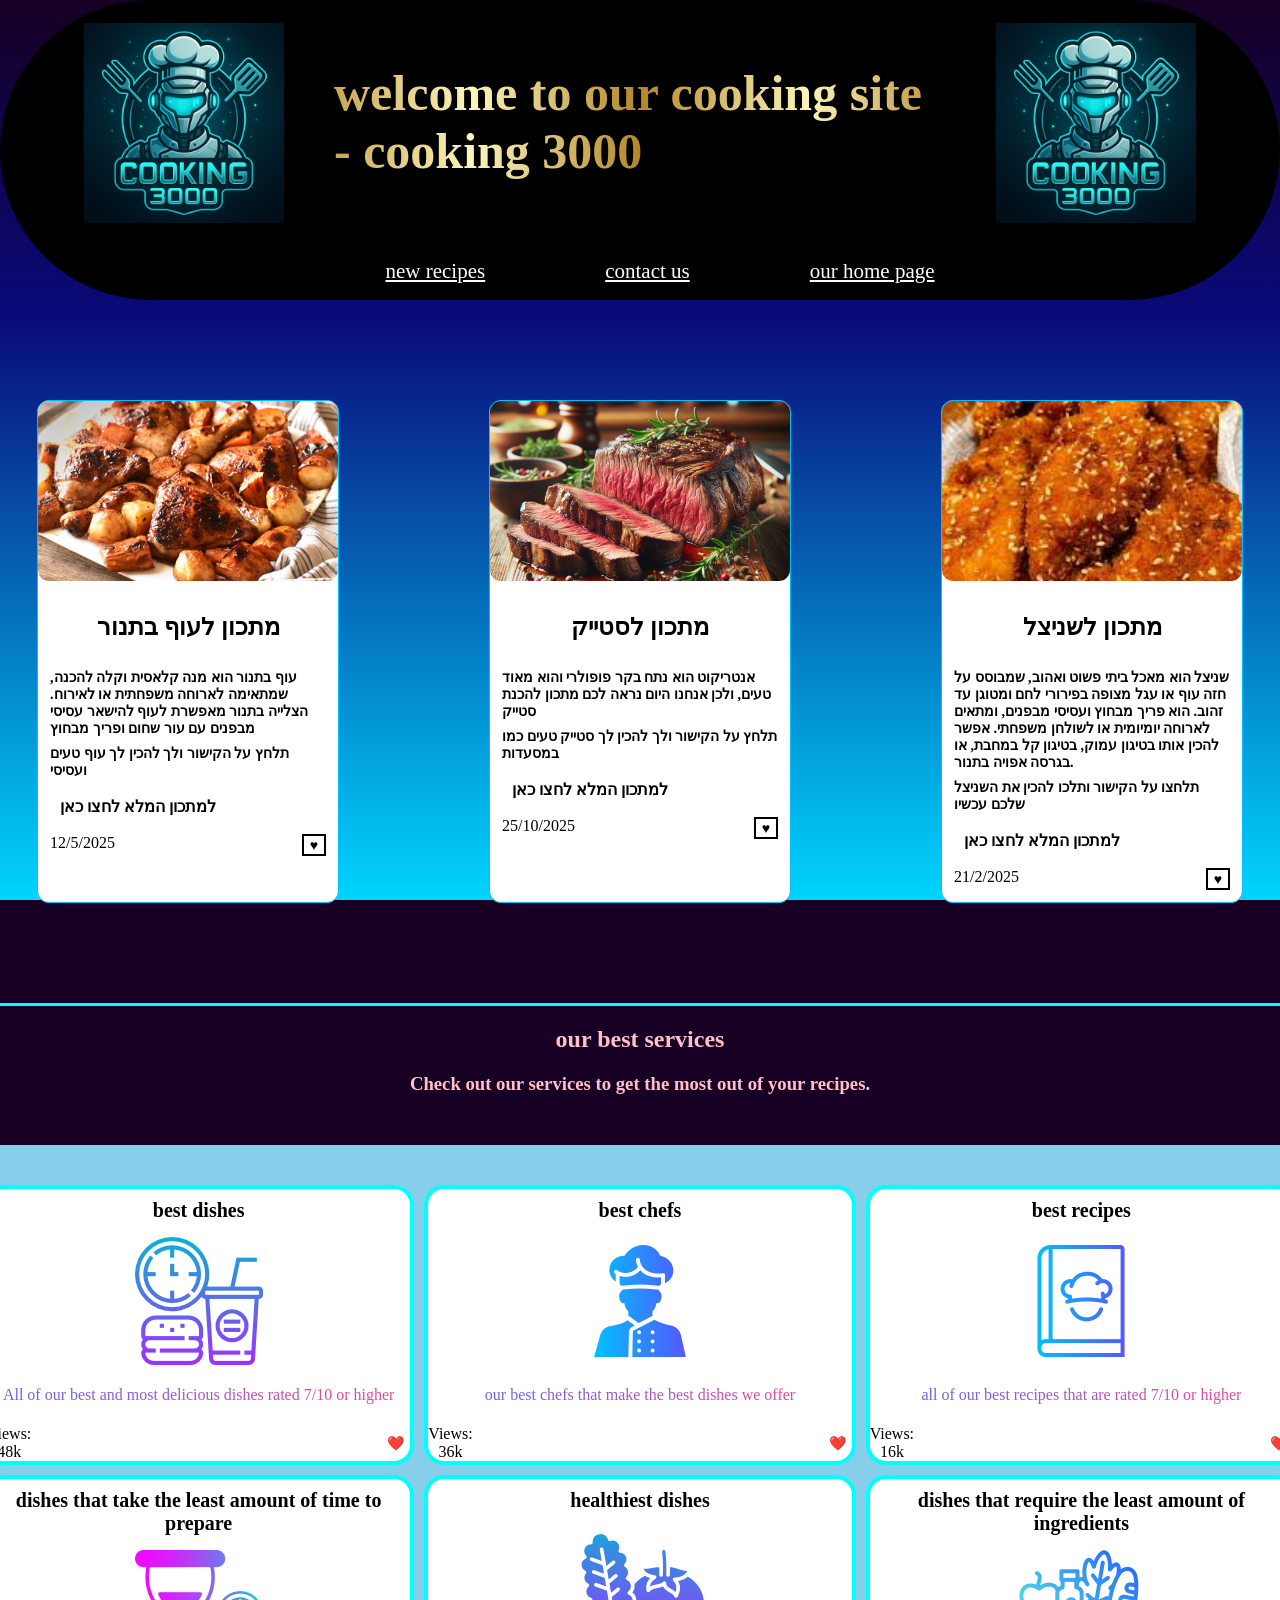
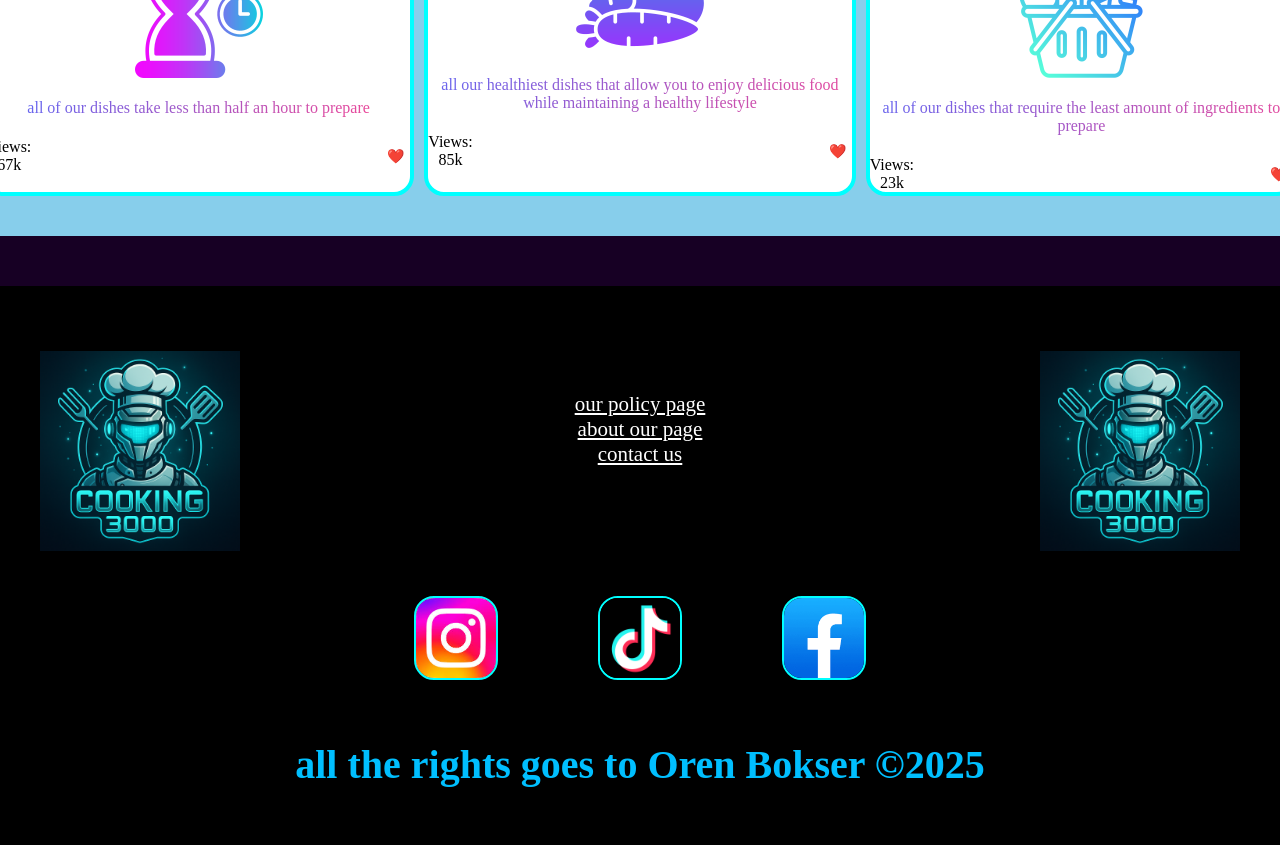
<file: index.html>
﻿<!DOCTYPE html>

<html lang="en" xmlns="http://www.w3.org/1999/xhtml">
<head>
    <meta charset="utf-8" />
    <title></title>
    <link href="style.css" rel="stylesheet" />
    <link href="https://fonts.googleapis.com/css2?family=Nosifer&display=swap" rel="stylesheet">
</head>
<body>
    <header>
        <div class="container">
            <div class="div_header">
                <div class="chef_img"><img src="img/logo.png" alt="Alternate Text" /></div>
                <h1 id="head">welcome to our cooking site - cooking 3000</h1>
                <div class="chef_img"><img src="img/logo.png" alt="Alternate Text" /></div>
            </div>
                <nav id="links">
                    <ul class="father_list"> 
                        <li class="link"><a href="list.html">new recipes</a></li>
                        <li class="link"><a href="contact.html">contact us</a></li>
                        <li class="link"><a href="home.html">our home page</a></li>
                    </ul>
                </nav>
        </div>
    </header>
    <main>
        <section>
            <div class="container">
                <div class="card_wrap">
                    <div class="card">
                        <img class="recipe_img" src="img/recipe1.jpg" alt="chicken" />
                        <div class="card-content">
                            <h2>מתכון לעוף בתנור</h2>
                            <p>עוף בתנור הוא מנה קלאסית וקלה להכנה, שמתאימה לארוחה משפחתית או לאירוח. הצלייה בתנור מאפשרת לעוף להישאר עסיסי מבפנים עם עור שחום ופריך מבחוץ</p>
                            <p>תלחץ על הקישור ולך להכין לך עוף טעים ועסיסי</p>
                            <a href="https://happykitchen.co.il/%D7%94%D7%A2%D7%95%D7%A3-%D7%91%D7%AA%D7%A0%D7%95%D7%A8-%D7%94%D7%9B%D7%99-%D7%98%D7%A2%D7%99%D7%9D-%D7%A9%D7%AA%D7%9B%D7%99%D7%A0%D7%95/" class="card-link">למתכון המלא לחצו כאן</a>
                            <div class="card-footer">
                                <span>12/5/2025</span>
                                <button class="like-btn">♥</button>
                            </div>
                        </div>
                    </div>
                    <div class="card">
                        <img class="recipe_img" src="img/recipe2.jpg" alt="steak" />
                        <div class="card-content">
                            <h2>מתכון לסטייק</h2>
                            <p>אנטריקוט הוא נתח בקר פופולרי והוא מאוד טעים, ולכן אנחנו היום נראה לכם מתכון להכנת סטייק</p>
                            <p>תלחץ על הקישור ולך להכין לך סטייק טעים כמו במסעדות</p>
                            <a href="https://raameatshop.co.il/recipes/%D7%91%D7%99%D7%A3-%D7%95%D7%95%D7%9C%D7%99%D7%A0%D7%92%D7%98%D7%95%D7%9F-%D7%97%D7%9C%D7%95%D7%9E%D7%99/" class="card-link">למתכון המלא לחצו כאן</a>
                            <div class="card-footer">
                                <span>25/10/2025</span>
                                <button class="like-btn">♥</button>
                            </div>
                        </div>
                    </div>
                    <div class="card">
                        <img class="recipe_img" src="img/recipe3.jpg" alt="steak" />
                        <div class="card-content">
                            <h2>מתכון לשניצל</h2>
                            <p>שניצל הוא מאכל ביתי פשוט ואהוב, שמבוסס על חזה עוף או עגל מצופה בפירורי לחם ומטוגן עד זהוב. הוא פריך מבחוץ ועסיסי מבפנים, ומתאים לארוחה יומיומית או לשולחן משפחתי. אפשר להכין אותו בטיגון עמוק, בטיגון קל במחבת, או בגרסה אפויה בתנור.</p>
                            <p>תלחצו על הקישור ותלכו להכין את השניצל שלכם עכשיו</p>
                            <a href="https://danielamit.foody.co.il/foody_recipe/%D7%94%D7%9E%D7%93%D7%A8%D7%99%D7%9A-%D7%9C%D7%94%D7%9B%D7%A0%D7%AA-%D7%A9%D7%A0%D7%99%D7%A6%D7%9C-%D7%9E%D7%95%D7%A9%D7%9C%D7%9D/" class="card-link">למתכון המלא לחצו כאן</a>
                            <div class="card-footer">
                                <span>21/2/2025</span>
                                <button class="like-btn">♥</button>
                            </div>
                        </div>
                    </div>
                </div>
            </div>
        </section>
        <section class="services">
            <div class="container">
                <div class="border">
                    <h1>our best services</h1>
                    <h3>Check out our services to get the most out of your recipes.</h3>
                    <div class="services_wrap">
                        <div class="upper_service">
                            <div class="services_items">
                                <a href="dishes.html">best dishes</a>
                                <img src="img/plate.png" alt="pot" />
                                <p>All of our best and most delicious dishes rated 7/10 or higher</p>
                                <div class="service_footer">
                                    <span>Views: 48k</span>
                                    <button class="like">❤️</button>
                                </div>
                            </div>
                            <div class="services_items">
                                <a href="chefs.html">best chefs</a>
                                <img src="img/chef.png" alt="chef" />
                                <p>our best chefs that make the best dishes we offer</p>
                                <div class="service_footer">
                                    <span>Views: 36k</span>
                                    <button class="like">❤️</button>
                                </div>
                            </div>
                            <div class="services_items">
                                <a href="recipes.html">best recipes</a>
                                <img src="img/recipe-down.png" alt="recipe" />
                                <p>all of our best recipes that are rated 7/10 or higher</p>
                                <div class="service_footer">
                                    <span>Views: 16k</span>
                                    <button class="like">❤️</button>
                                </div>
                            </div>
                        </div>
                        <div class="lower_service">
                            <div class="services_items">
                                <a href="short.html">dishes that take the least amount of time to prepare</a>
                                <img src="img/clock.png" alt="clock" />
                                <p>all of our dishes take less than half an hour to prepare</p>
                                <div class="service_footer">
                                    <span>Views: 67k</span>
                                    <button class="like">❤️</button>
                                </div>
                            </div>
                            <div class="services_items">
                                <a href="healthy.html">healthiest dishes</a>
                                <img src="img/vegetable.png" alt="vegetables" />
                                <p>all our healthiest dishes that allow you to enjoy delicious food while maintaining a healthy lifestyle</p>
                                <div class="service_footer">
                                    <span>Views: 85k</span>
                                    <button class="like">❤️</button>
                                </div>
                            </div>
                            <div class="services_items">
                                <a href="ingredients.html">dishes that require the least amount of ingredients</a>
                                <img src="img/groceries.png" alt="groceries" />
                                <p>all of our dishes that require the least amount of ingredients to prepare</p>
                                <div class="service_footer">
                                    <span>Views: 23k</span>
                                    <button class="like">❤️</button>
                                </div>
                            </div>
                        </div>
                    </div>
                </div>
            </div>
        </section>
    </main>
    <footer>
            <div class="footer">
                <div class="footer_logo"><img src="img/logo.png" alt="Alternate Text" /></div>
                    <nav>
                        <ul id="list">
                            <li class="list1"><a href="policy.html">our policy page</a></li>
                            <li class="list1"><a href="about.html">about our page</a></li>
                            <li class="list1"><a href="contact.html">contact us</a></li>X
                        </ul>
                    </nav>
                <div class="footer_logo"><img src="img/logo.png" alt="Alternate Text" /></div>
            </div>
            <div class="social">
                <div>
                    <a href="https://www.instagram.com/"><img class="social_img" src="img/insta.jpg" alt="Alternate Text" /></a>
                </div>
                <div>
                    <a href="https://www.tiktok.com/"> <img class="social_img" src="img/tiktok.png" alt="Alternate Text" /></a>
                </div>
                <div class="facebook">
                    <a href="https://www.facebook.com/?locale=he_IL"> <img class="social_img" src="img/fackbook.png" alt="Alternate Text" /></a>
                </div>
            </div>
            <h1 class="end_of_footer">all the rights goes to Oren Bokser ©2025</h1>
    </footer>
</body>
</html>
</file>
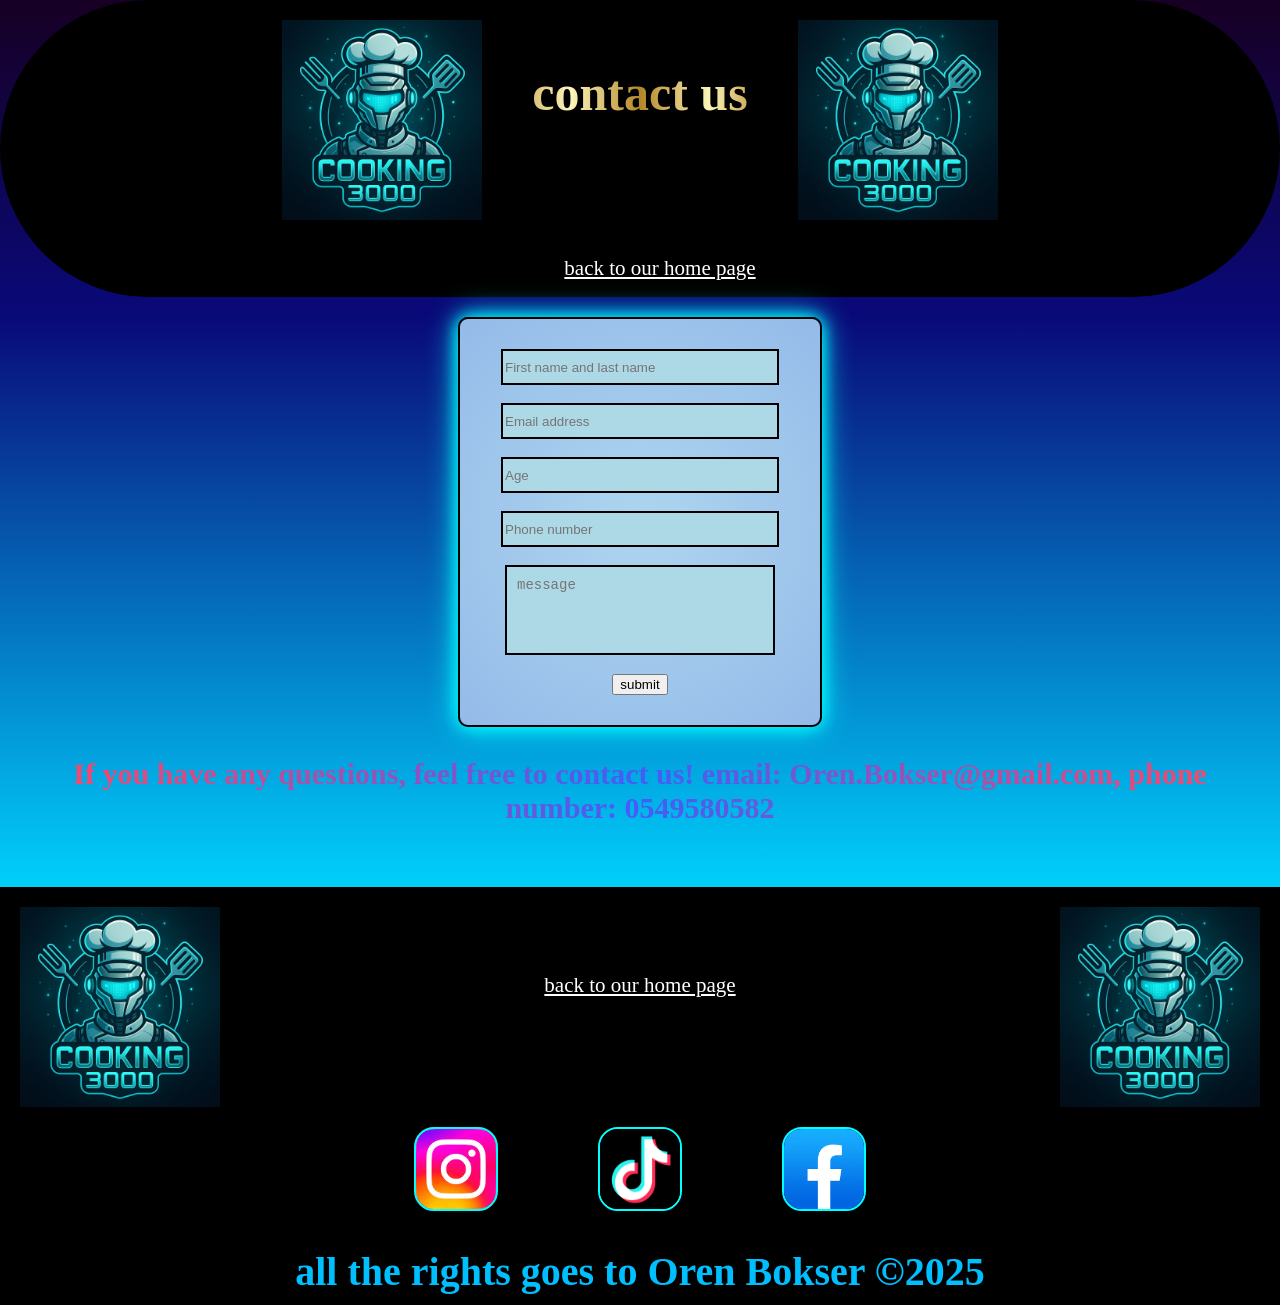
<file: contact.html>
﻿<!DOCTYPE html>

<html lang="en" xmlns="http://www.w3.org/1999/xhtml">
<head>
    <link href="contact.css" rel="stylesheet" >
    <meta charset="utf-8" />
    <title></title>
</head>
<body>
    <header>
        <div class="container">
            <div class="div_header">
                <div class="chef_img"><img src="img/logo.png" alt="Alternate Text" /></div>
                <h1 id="head">contact us</h1>
                <div class="chef_img"><img src="img/logo.png" alt="Alternate Text" /></div>
            </div>
                <nav id="links">
                    <ul class="father_list">
                        <li class="link"><a href="index.html">back to our home page</a></li>
                    </ul>
                </nav>
        </div>
    </header>
    <main>
        <div class="container">
            <div class="form">
                <form id="myForm">
                    <input type="text" id="username" placeholder="First name and last name"><br><br>
                    <input type="email" id="email" placeholder="Email address"><br><br>
                    <input type="number" id="age" min="0" max="120" placeholder="Age"><br><br>
                    <input type="tel" id="tel" placeholder="Phone number"><br><br>
                    <textarea id="message" placeholder="message" style="resize: none;" ></textarea> 
                    <!-- שורה 32 עשיתי עם קצת עזרה מהצאט (רק כדי להיזכר בפקודה טקסט אריאה ובסטייל כדי שלא יהיה אפשר לשנות את הגודל ידנית) -->
                    <button type="button" id="submitBtn">submit</button>
                </form>
            </div>
            <p class="contact-info">If you have any questions, feel free to contact us! email: Oren.Bokser@gmail.com, phone number: 0549580582<p></p>
        </div>
    </main>
    <footer>
        <!-- לא שמתי בפוטר קונטיינר כי זה מזיז לי את התמונות למרכז של הפוטר ואני לא רוצה שזה ייראה ככה-->
        <div class="footer">
            <div class="footer_logo"><img src="img/logo.png" alt="Alternate Text" /></div>
                <nav>
                    <ul id="list">
                        <li class="list1"><a href="index.html">back to our home page</a></li>
                    </ul>
                </nav>
            <div class="footer_logo"><img src="img/logo.png" alt="Alternate Text" /></div>
        </div>
        <div class="social">
            <div>
                <a href="https://www.instagram.com/"><img class="social_img" src="img/insta.jpg" alt="Alternate Text" /></a>
            </div>
            <div>
                <a href="https://www.tiktok.com/"> <img class="social_img" src="img/tiktok.png" alt="Alternate Text" /></a>
            </div>
            <div class="facebook">
                <a href="https://www.facebook.com/?locale=he_IL"> <img class="social_img" src="img/fackbook.png" alt="Alternate Text" /></a>
            </div>
        </div>
        <h1 class="end_of_footer">all the rights goes to Oren Bokser ©2025</h1>
    </footer>
         <script src="js.js"> </script>
</body>
</html>
</file>
<file: style.css>
﻿body {
    background: #170024;
    background-image: linear-gradient(180deg,rgba(23, 0, 36, 1) 0%, rgba(9, 9, 121, 1) 35%, rgba(0, 212, 255, 1) 100%);
    background-size: cover;
    background-attachment: fixed;
    background-repeat: no-repeat;
    /* עזרה מהצאט כדי לעשות את הרקע של האתר יותר יפה */
}
header{
    border-radius: 200px;
}

#head{
    font-size: 50px;
    font-weight: bold;
    background: linear-gradient(to right, #bf953f, #fcf6ba, #b38728, #fbf5b7, #aa771c);
    -webkit-background-clip: text;
    -webkit-text-fill-color: transparent;
    filter: drop-shadow(2px 2px 2px rgba(0,0,0,0.5));
    /* עזרה מהצאט כדי להפוך את האתר ליותר יפה */
    padding: 30px;
}

.chef_img {
    height: 200px;
    width: 200px;
    background-size: cover;
    display: flex;
    align-self: end;
    margin: 20px;
}

.div_header {
    display: flex;
    flex-direction: row;
    justify-content: center;
    justify-content: space-between;
}
#links {
    display: flex;
    flex-direction: row;
    justify-content: center;
}
.link {
    list-style-type: none;
    margin: 0px 50px 0px 50px;
    font-size: 20px;
}
.father_list {
    display: flex;
}

.link a:hover {
    color: deepskyblue;
    text-decoration: underline;
    font-weight: bold;
}
header{
    background-color: black;
}
.footer_logo {
    height: 200px;
    width: 200px;
    background-size: cover;
    display: flex;
    align-self: end;
}
.footer {
    display: flex;
    flex-direction: row;
    justify-content: center;
    justify-content: space-between;
    padding: 20px;
}
footer a{
    color: white;
    font-size: 21px;
}
header a {
    color: white;
    font-size: 21px;
}
.footer_links {
    color: red;
}
footer {
    background-color: black;
}
#list{
    padding: 50px;
}
.list1 {
    margin: 0px 50px 0px 50px;
    font-size: 20px;
}
.list1 a:hover {
    color: deepskyblue;
    text-decoration: underline;
    font-weight: bold;
}
.social {
    display: flex;
    flex-direction: row;
    justify-content: center;
    gap: 100px;
}
.social_img {
    transition: transform 0.3s ease;
}
/*עזרה מהצאט*/
.social_img:hover {
    transform: translateY(-10px) rotate(-3deg);
    box-shadow: 0 0 50px aqua, inset 0 0 50px rgba(255, 0, 0, 0.15);
}
.social_img {
    width: 80px;
    display: block;
    border-radius: 20px;
    border: 2px solid aqua;
}
#main_div {
    height: 100px;
}
.end_of_footer {
    font-size: 40px;
    color: deepskyblue;
    text-align: center;
    padding: 10px;
    background-color: black
}
html, body {
    height: 100%;
    margin: 0;
}

body {
    display: flex;
    flex-direction: column;
    min-height: 120vh;
}

main {
    flex: 1;
}

footer {
    padding: 20px;
    text-align: center;
}
.card {
    width: 300px;
    border: 1px solid deepskyblue;
    border-radius: 12px;
    display: flex;
    flex-direction: column;
    background: white;
    transition: 0.3s ease;
}
.card_wrap {
    gap: 150px;
}
.card:hover {
    transform: translateY(-10px) scale(1.2);
}

.container {
    width: 90%;
    max-width: 1500px;
    margin: 0 auto;
    display: flex;
    flex-direction: column;
    align-items: center;
}

.card img {
    width: 100%;
    height: 180px;
    object-fit: cover;
}

.recipe_img {
    border-radius: 11px;
}

.card-content {
    padding: 12px;
    display: flex;
    flex-direction: column;
    gap: 8px;
}

    .card-content h3 {
        margin: 0;
        font-size: 18px;
    }

    .card-content p {
        margin: 0;
        font-size: 14px;
    }

    .card-content h2 {
        text-align: center;
    }

.card-link {
    text-decoration: none;
    color: #000;
    font-weight: 600;
}

.card-content p {
    font-weight: bold;
}

.card-footer {
    display: flex;
    justify-content: space-between;
}

.card_wrap {
    display: flex;
    justify-content: space-between;
    margin: 100px 0px;
}

.like-btn {
    border: none;
    background: none;
    border: 2px solid black;
    cursor: pointer;
    font-size: 14px;
    transition: transform 0.5s ease;
}
/*עזרה מהצאט*/
.like-btn:hover{
    transform: scale(1.2);
    filter: drop-shadow(0 0 5px aqua) drop-shadow(0 0 5px blue);
}
.services_wrap {
    display: flex;
    flex-direction: column;
    justify-content: space-between;
    flex-wrap: wrap;
    gap: 10px;
    margin: 50px 0px;
}
.services_items {
    background-color: white;
    border: 4px solid aqua;
    border-radius: 20px;
    width: calc(100% / 3 - 10px);
    display: flex;
    flex-direction: column;
    align-items: center;
    transition: 0.3s ease;
    gap: 5px;
}
.border h1,h3{
    color: pink;
}
.services_items p {
    text-align: center;
    /* עזרה מהצאט כדי לעשות את הטקסט יפה */
    background: linear-gradient(135deg, #6366f1, #ec4899);
    -webkit-background-clip: text;
    -webkit-text-fill-color: transparent;
}
    .services_items:hover {
        transform: translateY(-10px) scale(1.09);
        filter: drop-shadow(0 0 5px aqua) drop-shadow(0 0 10px blue);
    }
.services_items a{
    text-decoration: none;  
    color: black;
    font-size: 20px;
    font-weight: bold;
}
.service_footer {
    display: flex;
    justify-content: space-between;
    gap: 350px;
}
.like {
    border: none;
    background: none;
    font-size: 14px;
    transition: transform 0.5s ease;
}
.upper_service {
    display: flex;
    flex-direction: row;
    gap: 10px;
}
.lower_service {
    display: flex;
    flex-direction: row;
    gap: 10px;
}
a , p .services_items{
    padding: 10px;
}
.upper_service a:hover {
    color: deepskyblue;
    text-decoration: underline;
    font-weight: bold;
}
.lower_service a:hover {
    color: deepskyblue;
    text-decoration: underline;
    font-weight: bold;
}
.border {
    text-align: center;
    border-top: 3px solid aqua;
}
.services_wrap {
    background-color: skyblue;
    padding: 40px;
    border-radius: 30px;
}
/*עזרה מהצאט*/
.like:hover {
    transform: scale(1.2);
    filter: drop-shadow(0 0 5px black) drop-shadow(0 0 5px red);
}
</file>
<file: contact.css>
body {
    background: #170024;
    background-image: linear-gradient(180deg,rgba(23, 0, 36, 1) 0%, rgba(9, 9, 121, 1) 35%, rgba(0, 212, 255, 1) 100%);
    background-size: cover;
    background-attachment: fixed;
    background-repeat: no-repeat;
    /* עזרה מהצאט כדי לעשות את הרקע של האתר יותר יפה */
}

#head{
    font-size: 50px;
    font-weight: bold;
    background: linear-gradient(to right, #bf953f, #fcf6ba, #b38728, #fbf5b7, #aa771c);
    -webkit-background-clip: text;
    -webkit-text-fill-color: transparent;
    font-size: 50px;
    filter: drop-shadow(2px 2px 2px rgba(0,0,0,0.5));
    /* עזרה מהצאט כדי להפוך את האתר ליותר יפה */
}

form {
    background: #aed5ee;
    background: radial-gradient(circle,rgba(174, 213, 238, 1) 0%, rgba(148, 187, 233, 1) 100%);
    /* עזרה מהצאט כדי להפוך את הרקע ליותר יפה */
    padding: 30px;
    border-radius: 10px;
    box-shadow: 0 0 15px aqua, 0 0 30px aqua;
    width: 300px;
    text-align: center;
    border: 2px solid black;
    margin: 20px;
}

form button:hover {
    background-color: lightgray;
    color: black;
    box-shadow: 0 4px 10px black;
}

#age , #email , #username , #tel {
    background-color: lightblue;
    border: 2px solid black;
    width: 90%;
    height: 30px;
}

#message{
    width: 90%;
    border: 2px;
    border: 2px solid black;
    background-color: lightblue;
    padding: 10px;
    margin-bottom: 15px;
    box-sizing: border-box;
    font-size: 14px;
    height: 90px;
}

body {
    background-color: cadetblue;
}

.container {
    width: 90%;
    max-width: 1500px;
    margin: 0 auto;
    display: flex;
    flex-direction: column;
    align-items: center;
}
/* התחלה של header */
header{
    background-color: black;
    border-radius: 200px;
}

header a {
    color: white;
    font-size: 21px;
}

.div_header {
    display: flex;
    flex-direction: row;
    justify-content: center;
    justify-content: space-between;
}

#head {
    font-size: 50px;
    color: deepskyblue;
    padding: 30px;
}

.chef_img {
    height: 200px;
    width: 200px;
   
    background-size: cover;
    display: flex;
    align-self: end;
    margin: 20px;
}
#links {
    display: flex;
    flex-direction: row;
    justify-content: center;
}

.link {
    list-style-type: none;
    margin: 0px 50px 0px 50px;
    font-size: 20px;
}

.link a:hover {
    color: deepskyblue;
    text-decoration: underline;
    font-weight: bold;
}
/* סיום של header */

.contact-info {
    text-align: center;
    margin-top: 10px;
    font-size: 30px;
    font-weight: bold;
    background: #3F5EFB;
    background: radial-gradient(circle, rgba(63, 94, 251, 1) 0%, rgba(252, 70, 107, 1) 100%);
    -webkit-background-clip: text;
    -webkit-text-fill-color: transparent;
}

/* התחלה של פוטר */
.footer_logo {
    height: 200px;
    width: 200px;
    background-size: cover;
    display: flex;
    align-self: end;
}

.footer {
    display: flex;
    flex-direction: row;
    justify-content: center;
    justify-content: space-between;
    padding: 20px;
}

footer a{
    color: white;
    font-size: 21px;
}

.footer_links {
    color: red;
}

footer {
    width: 100%;
    background-color: black;
}

#list{
    padding: 50px;
}
.list1 {
    margin: 0px 50px 0px 50px;
    font-size: 20px;
}
.list1 a:hover {
    color: deepskyblue;
    text-decoration: underline;
    font-weight: bold;
}
.social {
    display: flex;
    flex-direction: row;
    justify-content: center;
    gap: 100px;
}
.social_img {
    transition: transform 0.3s ease;
}
/*עזרה מהצאט*/
.social_img:hover {
    transform: translateY(-10px) rotate(-3deg);
    box-shadow: 0 0 50px aqua, inset 0 0 50px rgba(255, 0, 0, 0.15);
}
.social_img {
    width: 80px;
    display: block;
    border-radius: 20px;
    border: 2px solid aqua;
}

footer {
    /* padding: 20px; */
    text-align: center;
}

html, body {
    height: 100%;
    margin: 0;
}
.end_of_footer {
    font-size: 40px;
    color: deepskyblue;
    text-align: center;
    padding: 10px;
    background-color: black
}
</file>
